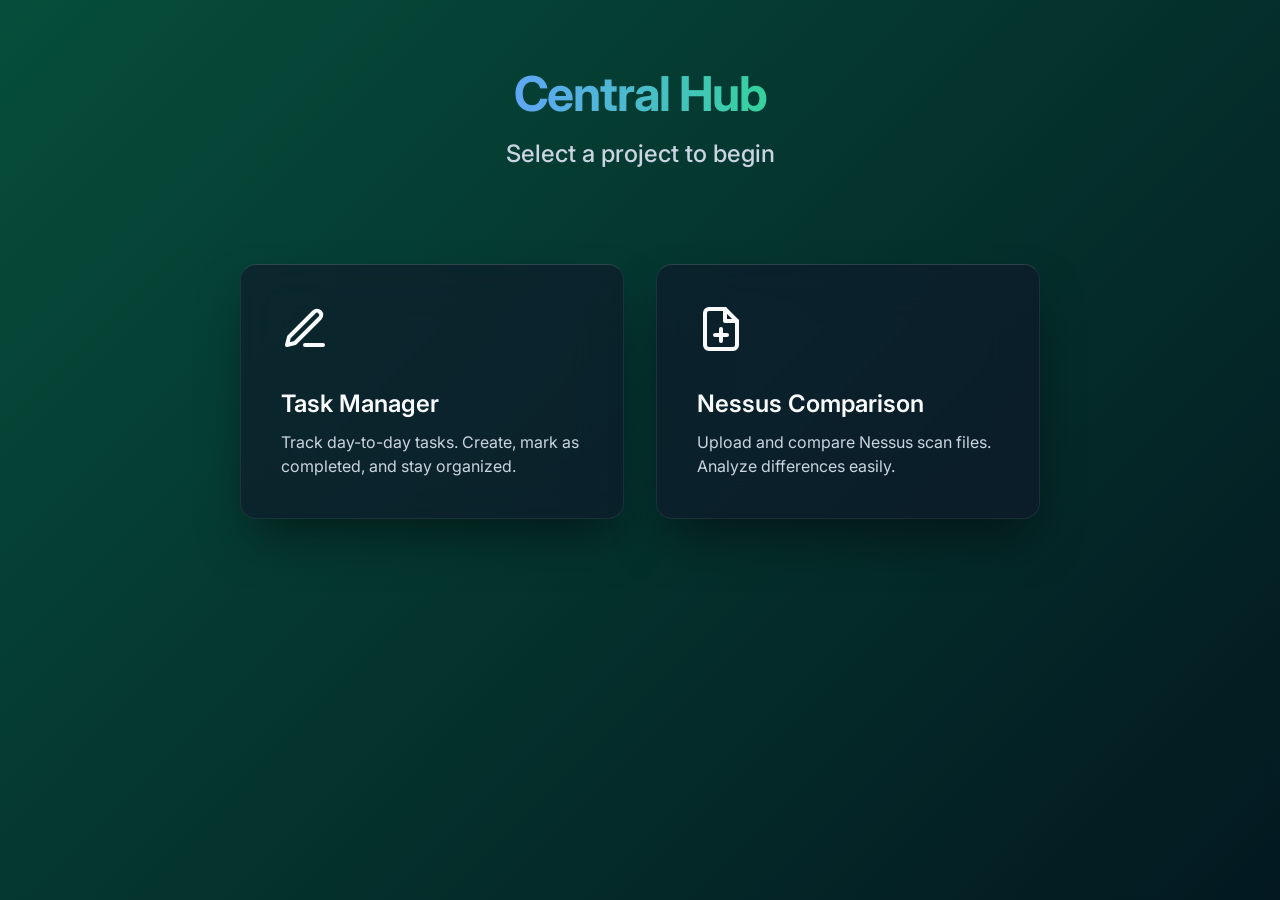
<file: index.html>
<!DOCTYPE html>
<html lang="en">
<head>
    <meta charset="UTF-8">
    <meta name="viewport" content="width=device-width, initial-scale=1.0">
    <title>Central Hub</title>
    <link rel="stylesheet" href="css/style.css">
    <style>
        .projects-grid {
            display: grid;
            grid-template-columns: repeat(auto-fit, minmax(300px, 1fr));
            gap: 2rem;
            width: 100%;
            max-width: 800px;
            margin-top: 2rem;
        }

        .project-card {
            display: flex;
            flex-direction: column;
            padding: 2.5rem;
            text-decoration: none;
            color: inherit;
            transition: all 0.3s cubic-bezier(0.4, 0, 0.2, 1);
            position: relative;
            overflow: hidden;
            animation: fadeInUp 0.8s ease-out 0.4s both;
        }

        .project-card:nth-child(2) {
            animation-delay: 0.6s;
        }

        .project-card::before {
            content: '';
            position: absolute;
            top: 0;
            left: 0;
            width: 100%;
            height: 100%;
            background: linear-gradient(135deg, rgba(255,255,255,0.1) 0%, rgba(255,255,255,0) 100%);
            z-index: 1;
            transition: opacity 0.3s ease;
            opacity: 0;
        }

        .project-card:hover {
            transform: translateY(-10px) scale(1.02);
            box-shadow: var(--shadow-glow);
            border-color: rgba(59, 130, 246, 0.4);
        }

        .project-card:hover::before {
            opacity: 1;
        }

        .project-icon {
            font-size: 3rem;
            margin-bottom: 1.5rem;
            z-index: 2;
        }

        .project-title {
            font-size: 1.5rem;
            font-weight: 600;
            margin-bottom: 0.75rem;
            z-index: 2;
        }

        .project-desc {
            color: var(--text-secondary);
            line-height: 1.5;
            z-index: 2;
        }

        /* Distinctive colors for icons */
        .task-icon {
            background: linear-gradient(135deg, #60a5fa, #3b82f6);
            -webkit-background-clip: text;
            -webkit-text-fill-color: transparent;
        }

        .nessus-icon {
            background: linear-gradient(135deg, #34d399, #10b981);
            -webkit-background-clip: text;
            -webkit-text-fill-color: transparent;
        }
    </style>
</head>
<body>
    <div class="container">
        <header>
            <h1>Central Hub</h1>
            <h2>Select a project to begin</h2>
        </header>

        <div class="projects-grid">
            <a href="task-manager.html" target="_blank" class="project-card glass-card">
                <div class="project-icon task-icon">
                    <svg xmlns="http://www.w3.org/2000/svg" width="48" height="48" viewBox="0 0 24 24" fill="none" stroke="currentColor" stroke-width="2" stroke-linecap="round" stroke-linejoin="round"><path d="M12 20h9"/><path d="M16.5 3.5a2.12 2.12 0 0 1 3 3L7 19l-4 1 1-4 Z"/></svg>
                </div>
                <div class="project-title">Task Manager</div>
                <div class="project-desc">Track day-to-day tasks. Create, mark as completed, and stay organized.</div>
            </a>

            <a href="nessus-comparison.html" target="_blank" class="project-card glass-card">
                <div class="project-icon nessus-icon">
                    <svg xmlns="http://www.w3.org/2000/svg" width="48" height="48" viewBox="0 0 24 24" fill="none" stroke="currentColor" stroke-width="2" stroke-linecap="round" stroke-linejoin="round"><path d="M14 2H6a2 2 0 0 0-2 2v16a2 2 0 0 0 2 2h12a2 2 0 0 0 2-2V8z"/><polyline points="14 2 14 8 20 8"/><line x1="12" y1="18" x2="12" y2="12"/><line x1="9" y1="15" x2="15" y2="15"/></svg>
                </div>
                <div class="project-title">Nessus Comparison</div>
                <div class="project-desc">Upload and compare Nessus scan files. Analyze differences easily.</div>
            </a>
        </div>
    </div>
</body>
</html>
</file>
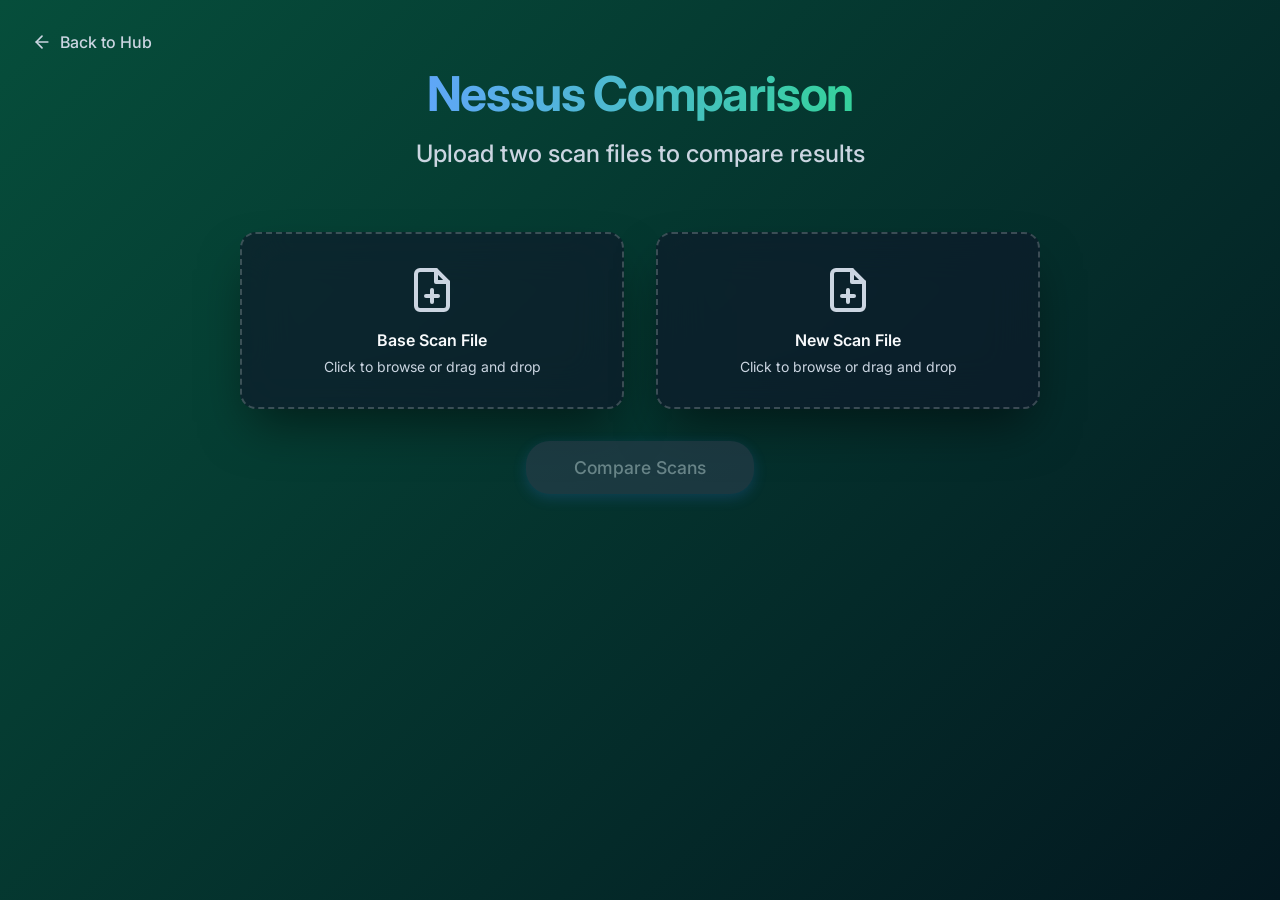
<file: nessus-comparison.html>
<!DOCTYPE html>
<html lang="en">
<head>
    <meta charset="UTF-8">
    <meta name="viewport" content="width=device-width, initial-scale=1.0">
    <title>Nessus Comparison</title>
    <link rel="stylesheet" href="css/style.css">
    <link rel="stylesheet" href="css/nessus-comparison.css">
</head>
<body>
    <a href="index.html" class="nav-back">
        <svg xmlns="http://www.w3.org/2000/svg" width="24" height="24" viewBox="0 0 24 24" fill="none" stroke="currentColor" stroke-width="2" stroke-linecap="round" stroke-linejoin="round"><line x1="19" y1="12" x2="5" y2="12"></line><polyline points="12 19 5 12 12 5"></polyline></svg>
        Back to Hub
    </a>

    <div class="container">
        <header>
            <h1>Nessus Comparison</h1>
            <h2>Upload two scan files to compare results</h2>
        </header>

        <div class="comparison-container">
            <div class="upload-section">
                <!-- File 1 Dropzone -->
                <div class="glass-card upload-card" id="dropzone1">
                    <input type="file" id="file1" class="file-input" accept=".nessus,.csv,.xml">
                    <svg class="upload-icon" xmlns="http://www.w3.org/2000/svg" width="48" height="48" viewBox="0 0 24 24" fill="none" stroke="currentColor" stroke-width="2" stroke-linecap="round" stroke-linejoin="round"><path d="M14 2H6a2 2 0 0 0-2 2v16a2 2 0 0 0 2 2h12a2 2 0 0 0 2-2V8z"></path><polyline points="14 2 14 8 20 8"></polyline><line x1="12" y1="18" x2="12" y2="12"></line><line x1="9" y1="15" x2="15" y2="15"></line></svg>
                    <div class="upload-title">Base Scan File</div>
                    <div class="upload-desc">Click to browse or drag and drop</div>
                    <div class="file-status" id="status1"></div>
                </div>

                <!-- File 2 Dropzone -->
                <div class="glass-card upload-card" id="dropzone2">
                    <input type="file" id="file2" class="file-input" accept=".nessus,.csv,.xml">
                    <svg class="upload-icon" xmlns="http://www.w3.org/2000/svg" width="48" height="48" viewBox="0 0 24 24" fill="none" stroke="currentColor" stroke-width="2" stroke-linecap="round" stroke-linejoin="round"><path d="M14 2H6a2 2 0 0 0-2 2v16a2 2 0 0 0 2 2h12a2 2 0 0 0 2-2V8z"></path><polyline points="14 2 14 8 20 8"></polyline><line x1="12" y1="18" x2="12" y2="12"></line><line x1="9" y1="15" x2="15" y2="15"></line></svg>
                    <div class="upload-title">New Scan File</div>
                    <div class="upload-desc">Click to browse or drag and drop</div>
                    <div class="file-status" id="status2"></div>
                </div>
            </div>

            <div class="action-section">
                <button id="compare-btn" class="btn btn-primary btn-large btn-disabled" disabled>
                    Compare Scans
                </button>
            </div>
        </div>
    </div>

    <script src="js/nessus-comparison.js"></script>
</body>
</html>
</file>
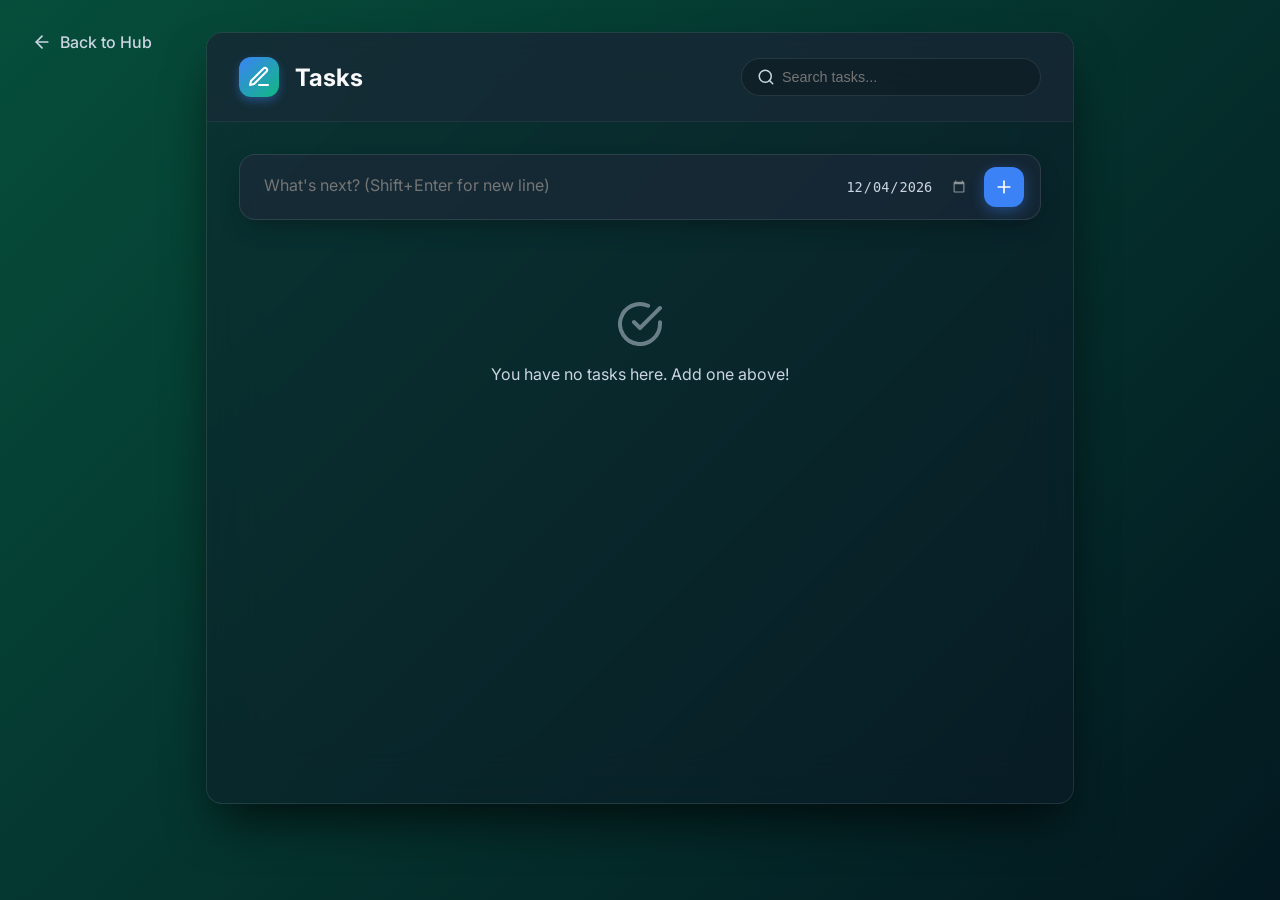
<file: task-manager.html>
<!DOCTYPE html>
<html lang="en">
<head>
    <meta charset="UTF-8">
    <meta name="viewport" content="width=device-width, initial-scale=1.0">
    <title>Task Manager</title>
    <link rel="stylesheet" href="css/style.css">
    <link rel="stylesheet" href="css/task-manager.css">
</head>
<body>
    <a href="index.html" class="nav-back">
        <svg xmlns="http://www.w3.org/2000/svg" width="24" height="24" viewBox="0 0 24 24" fill="none" stroke="currentColor" stroke-width="2" stroke-linecap="round" stroke-linejoin="round"><line x1="19" y1="12" x2="5" y2="12"></line><polyline points="12 19 5 12 12 5"></polyline></svg>
        Back to Hub
    </a>

    <div class="app-container">
        <div class="app-window glass-card">
            <!-- App Header -->
            <div class="app-header">
                <div class="app-title">
                    <div class="app-icon">
                        <svg xmlns="http://www.w3.org/2000/svg" width="24" height="24" viewBox="0 0 24 24" fill="none" stroke="currentColor" stroke-width="2" stroke-linecap="round" stroke-linejoin="round"><path d="M12 20h9"/><path d="M16.5 3.5a2.12 2.12 0 0 1 3 3L7 19l-4 1 1-4 Z"/></svg>
                    </div>
                    <h1>Tasks</h1>
                </div>
                <div class="search-container">
                    <div class="search-wrapper">
                        <svg class="search-icon" xmlns="http://www.w3.org/2000/svg" width="18" height="18" viewBox="0 0 24 24" fill="none" stroke="currentColor" stroke-width="2" stroke-linecap="round" stroke-linejoin="round"><circle cx="11" cy="11" r="8"></circle><line x1="21" y1="21" x2="16.65" y2="16.65"></line></svg>
                        <input type="search" id="search-input" placeholder="Search tasks...">
                    </div>
                </div>
            </div>

            <!-- Command Bar -->
            <div class="command-bar-wrapper">
                <form id="task-form" class="command-bar">
                    <div class="cmd-input-wrapper">
                        <textarea id="task-input" placeholder="What's next? (Shift+Enter for new line)" required rows="1"></textarea>
                    </div>
                    <div class="cmd-controls">
                        <div class="cmd-date-wrapper">
                            <input type="date" id="task-date" required>
                        </div>
                        <button type="submit" class="btn btn-primary cmd-submit" aria-label="Add Task">
                            <svg xmlns="http://www.w3.org/2000/svg" width="20" height="20" viewBox="0 0 24 24" fill="none" stroke="currentColor" stroke-width="2" stroke-linecap="round" stroke-linejoin="round"><line x1="12" y1="5" x2="12" y2="19"></line><line x1="5" y1="12" x2="19" y2="12"></line></svg>
                        </button>
                    </div>
                </form>
            </div>

            <!-- Task List -->
            <div class="app-body">
                <div id="task-list" class="task-list">
                    <!-- Tasks will be injected here via JS -->
                </div>
            </div>
        </div>
    </div>

    <script src="js/task-manager.js"></script>
</body>
</html>
</file>
<file: css/style.css>
@import url('https://fonts.googleapis.com/css2?family=Inter:wght@300;400;500;600;700&display=swap');

:root {
    --bg-primary: #0f172a;
    --bg-secondary: #1e293b;
    --bg-tertiary: #334155;
    --text-primary: #f8fafc;
    --text-secondary: #cbd5e1;
    --accent-primary: #3b82f6;
    --accent-hover: #2563eb;
    --success: #10b981;
    --danger: #ef4444;
    --border-color: rgba(255, 255, 255, 0.1);
    
    --shadow-sm: 0 1px 2px 0 rgb(0 0 0 / 0.05);
    --shadow-md: 0 4px 6px -1px rgb(0 0 0 / 0.1), 0 2px 4px -2px rgb(0 0 0 / 0.1);
    --shadow-lg: 0 10px 15px -3px rgb(0 0 0 / 0.1), 0 4px 6px -4px rgb(0 0 0 / 0.1);
    --shadow-glow: 0 0 15px rgba(59, 130, 246, 0.5);
    
    --radius-md: 0.5rem;
    --radius-lg: 1rem;
    --radius-xl: 1.5rem;
}

* {
    margin: 0;
    padding: 0;
    box-sizing: border-box;
}

body {
    font-family: 'Inter', sans-serif;
    background: linear-gradient(-45deg, #0f172a, #1e1b4b, #020617, #064e3b);
    background-size: 400% 400%;
    animation: gradientBG 15s ease infinite;
    color: var(--text-primary);
    min-height: 100vh;
    display: flex;
    flex-direction: column;
    align-items: center;
    overflow-x: hidden;
    position: relative;
}

@keyframes gradientBG {
    0% { background-position: 0% 50%; }
    50% { background-position: 100% 50%; }
    100% { background-position: 0% 50%; }
}

.container {
    width: 100%;
    max-width: 1200px;
    padding: 2rem;
    display: flex;
    flex-direction: column;
    align-items: center;
}

header {
    margin-bottom: 4rem;
    text-align: center;
    margin-top: 2rem;
}

h1 {
    font-size: 3rem;
    font-weight: 700;
    letter-spacing: -0.025em;
    background: linear-gradient(to right, #60a5fa, #34d399);
    -webkit-background-clip: text;
    background-clip: text;
    color: transparent;
    margin-bottom: 1rem;
    animation: fadeInDown 0.8s ease-out;
}

h2 {
    font-size: 1.5rem;
    font-weight: 500;
    color: var(--text-secondary);
    animation: fadeInUp 0.8s ease-out 0.2s both;
}

/* Base button styles */
.btn {
    display: inline-flex;
    align-items: center;
    justify-content: center;
    padding: 0.75rem 1.5rem;
    font-weight: 500;
    border-radius: var(--radius-md);
    border: none;
    cursor: pointer;
    transition: all 0.2s ease;
    font-family: 'Inter', sans-serif;
    font-size: 1rem;
}

.btn-primary {
    background-color: var(--accent-primary);
    color: white;
    box-shadow: 0 4px 14px 0 rgba(59, 130, 246, 0.39);
}

.btn-primary:hover {
    background-color: var(--accent-hover);
    transform: translateY(-2px);
    box-shadow: 0 6px 20px rgba(59, 130, 246, 0.4);
}

.btn-primary:active {
    transform: translateY(0);
}

/* Glassmorphism card */
.glass-card {
    background: rgba(15, 23, 42, 0.6);
    backdrop-filter: blur(24px);
    -webkit-backdrop-filter: blur(24px);
    border: 1px solid rgba(255, 255, 255, 0.08);
    border-top: 1px solid rgba(255, 255, 255, 0.15);
    border-radius: var(--radius-lg);
    box-shadow: 0 25px 50px -12px rgba(0, 0, 0, 0.5);
}

/* Shared form inputs */
.input-group {
    display: flex;
    flex-direction: column;
    gap: 0.5rem;
    margin-bottom: 1rem;
}

.input-group label {
    font-size: 0.875rem;
    font-weight: 500;
    color: var(--text-secondary);
}

input[type="text"], 
textarea {
    width: 100%;
    padding: 0.75rem 1rem;
    background-color: rgba(15, 23, 42, 0.5);
    border: 1px solid var(--border-color);
    border-radius: var(--radius-md);
    color: var(--text-primary);
    font-family: 'Inter', sans-serif;
    font-size: 1rem;
    transition: all 0.2s ease;
}

input[type="text"]:focus, 
textarea:focus {
    outline: none;
    border-color: var(--accent-primary);
    box-shadow: 0 0 0 3px rgba(59, 130, 246, 0.25);
}

/* Animations */
@keyframes fadeInUp {
    from {
        opacity: 0;
        transform: translateY(20px);
    }
    to {
        opacity: 1;
        transform: translateY(0);
    }
}

@keyframes fadeInDown {
    from {
        opacity: 0;
        transform: translateY(-20px);
    }
    to {
        opacity: 1;
        transform: translateY(0);
    }
}

@keyframes fadeIn {
    from {
        opacity: 0;
    }
    to {
        opacity: 1;
    }
}

.nav-back {
    position: absolute;
    top: 2rem;
    left: 2rem;
    color: var(--text-secondary);
    text-decoration: none;
    display: flex;
    align-items: center;
    gap: 0.5rem;
    font-weight: 500;
    transition: color 0.2s ease;
}

.nav-back:hover {
    color: var(--accent-primary);
}

.nav-back svg {
    width: 20px;
    height: 20px;
}
</file>
<file: css/nessus-comparison.css>
.comparison-container {
    width: 100%;
    max-width: 800px;
    margin: 0 auto;
}

.upload-section {
    display: flex;
    gap: 2rem;
    margin-bottom: 2rem;
}

@media (max-width: 768px) {
    .upload-section {
        flex-direction: column;
    }
}

.upload-card {
    flex: 1;
    padding: 2rem;
    display: flex;
    flex-direction: column;
    align-items: center;
    justify-content: center;
    text-align: center;
    border: 2px dashed rgba(255, 255, 255, 0.2);
    transition: all 0.3s ease;
    cursor: pointer;
    animation: fadeInUp 0.6s ease-out;
}

.upload-card:hover, .upload-card.dragover {
    border-color: var(--accent-primary);
    background-color: rgba(59, 130, 246, 0.05);
}

.upload-icon {
    color: var(--text-secondary);
    margin-bottom: 1rem;
    transition: color 0.3s ease;
}

.upload-card:hover .upload-icon, .upload-card.dragover .upload-icon {
    color: var(--accent-primary);
}

.upload-title {
    font-weight: 600;
    margin-bottom: 0.5rem;
}

.upload-desc {
    font-size: 0.875rem;
    color: var(--text-secondary);
}

.file-input {
    display: none;
}

.action-section {
    display: flex;
    justify-content: center;
    margin-top: 2rem;
    animation: fadeInUp 0.6s ease-out 0.2s both;
}

.btn-large {
    padding: 1rem 3rem;
    font-size: 1.1rem;
    border-radius: var(--radius-xl);
}

.btn-disabled {
    opacity: 0.5;
    cursor: not-allowed;
    background-color: var(--bg-tertiary);
    color: var(--text-secondary);
}

.btn-disabled:hover {
    transform: none;
    box-shadow: none;
}

.file-status {
    margin-top: 1rem;
    font-size: 0.875rem;
    color: var(--success);
    font-weight: 500;
    display: none;
}

.file-status.visible {
    display: block;
    animation: fadeIn 0.3s ease-out;
}
</file>
<file: css/task-manager.css>
/* App Container & Window */
.app-container {
    width: 100%;
    max-width: 900px;
    margin: 2rem auto;
    padding: 0 1rem;
    height: calc(100vh - 8rem);
    display: flex;
    flex-direction: column;
}

.app-window {
    flex: 1;
    display: flex;
    flex-direction: column;
    overflow: hidden;
    background: rgba(15, 23, 42, 0.4);
    box-shadow: 0 25px 50px -12px rgba(0, 0, 0, 0.7);
    border: 1px solid rgba(255, 255, 255, 0.1);
}

/* App Header */
.app-header {
    display: flex;
    justify-content: space-between;
    align-items: center;
    padding: 1.5rem 2rem;
    background: rgba(30, 41, 59, 0.5);
    border-bottom: 1px solid rgba(255, 255, 255, 0.05);
}

.app-title {
    display: flex;
    align-items: center;
    gap: 1rem;
}

.app-icon {
    display: flex;
    align-items: center;
    justify-content: center;
    width: 40px;
    height: 40px;
    border-radius: 12px;
    background: linear-gradient(135deg, #3b82f6, #10b981);
    color: white;
    box-shadow: 0 4px 10px rgba(59, 130, 246, 0.4);
}

.app-title h1 {
    font-size: 1.5rem;
    margin: 0;
    background: none;
    -webkit-text-fill-color: var(--text-primary);
    color: var(--text-primary);
    letter-spacing: normal;
    animation: none;
}

/* Search */
.search-container {
    width: 300px;
}

.search-wrapper {
    position: relative;
    display: flex;
    align-items: center;
}

.search-icon {
    position: absolute;
    left: 1rem;
    color: var(--text-secondary);
    pointer-events: none;
    transition: color 0.3s ease;
}

.search-wrapper input[type="search"] {
    width: 100%;
    padding: 0.6rem 1rem 0.6rem 2.5rem;
    background-color: rgba(0, 0, 0, 0.2);
    border: 1px solid rgba(255, 255, 255, 0.1);
    border-radius: 20px;
    color: var(--text-primary);
    font-size: 0.9rem;
    transition: all 0.3s ease;
}

.search-wrapper:focus-within input[type="search"] {
    background-color: rgba(0, 0, 0, 0.4);
    border-color: var(--accent-primary);
    box-shadow: 0 0 0 2px rgba(59, 130, 246, 0.2);
}

.search-wrapper:focus-within .search-icon {
    color: var(--accent-primary);
}

/* Command Bar (Floating Input) */
.command-bar-wrapper {
    padding: 2rem 2rem 0;
}

.command-bar {
    display: flex;
    align-items: flex-end;
    background: rgba(30, 41, 59, 0.6);
    border: 1px solid rgba(255, 255, 255, 0.1);
    border-radius: 16px;
    padding: 0.5rem;
    box-shadow: 0 10px 25px -5px rgba(0, 0, 0, 0.3);
    transition: all 0.3s ease;
}

.command-bar:focus-within {
    border-color: rgba(59, 130, 246, 0.5);
    box-shadow: 0 10px 30px rgba(59, 130, 246, 0.2);
    background: rgba(30, 41, 59, 0.8);
}

.cmd-input-wrapper {
    flex: 1;
}

#task-input {
    width: 100%;
    background: transparent;
    border: none;
    color: var(--text-primary);
    font-size: 1rem;
    padding: 0.75rem 1rem;
    resize: none;
    min-height: 44px;
    max-height: 150px;
}

#task-input:focus {
    outline: none;
    box-shadow: none;
}

.cmd-controls {
    display: flex;
    align-items: center;
    gap: 0.5rem;
    padding: 0.25rem 0.5rem;
}

.cmd-date-wrapper input[type="date"] {
    background: transparent;
    border: none;
    color: var(--text-secondary);
    padding: 0.5rem;
    font-size: 0.85rem;
    cursor: pointer;
    border-radius: 8px;
}

.cmd-date-wrapper input[type="date"]:hover,
.cmd-date-wrapper input[type="date"]:focus {
    background: rgba(255, 255, 255, 0.05);
    outline: none;
    color: var(--text-primary);
}

.cmd-date-wrapper input[type="date"]::-webkit-calendar-picker-indicator {
    filter: invert(1);
    opacity: 0.5;
    cursor: pointer;
}

.cmd-submit {
    width: 40px;
    height: 40px;
    padding: 0;
    border-radius: 12px;
    display: flex;
    align-items: center;
    justify-content: center;
    background: var(--accent-primary);
}

/* Task List & Body */
.app-body {
    flex: 1;
    overflow-y: auto;
    padding: 1rem 2rem 2rem;
    scrollbar-width: thin;
    scrollbar-color: rgba(255, 255, 255, 0.2) transparent;
}

.app-body::-webkit-scrollbar {
    width: 6px;
}
.app-body::-webkit-scrollbar-thumb {
    background-color: rgba(255, 255, 255, 0.2);
    border-radius: 10px;
}

.date-header {
    margin-top: 2rem;
    margin-bottom: 1rem;
    font-size: 0.85rem;
    text-transform: uppercase;
    letter-spacing: 0.05em;
    font-weight: 600;
    color: var(--accent-primary);
    display: flex;
    align-items: center;
    gap: 1rem;
}

.date-header::after {
    content: '';
    flex: 1;
    height: 1px;
    background: linear-gradient(to right, rgba(59, 130, 246, 0.3), transparent);
}

.date-header:first-of-type {
    margin-top: 1rem;
}

.task-list {
    display: flex;
    flex-direction: column;
    gap: 0.75rem;
}

.task-item {
    background: rgba(30, 41, 59, 0.4);
    border: 1px solid rgba(255, 255, 255, 0.05);
    border-radius: 12px;
    padding: 1rem 1.25rem;
    display: flex;
    align-items: flex-start;
    justify-content: space-between;
    gap: 1rem;
    transition: all 0.2s cubic-bezier(0.4, 0, 0.2, 1);
}

.task-item:hover {
    transform: translateY(-2px);
    background: rgba(30, 41, 59, 0.8);
    border-color: rgba(255, 255, 255, 0.1);
    box-shadow: 0 10px 15px -3px rgba(0, 0, 0, 0.2);
}

.task-item.completed {
    opacity: 0.5;
}

.task-content {
    display: flex;
    align-items: flex-start;
    gap: 1rem;
    flex: 1;
}

/* Custom Animated Checkbox */
.custom-checkbox {
    position: relative;
    cursor: pointer;
    margin-top: 2px;
}

.custom-checkbox input {
    position: absolute;
    opacity: 0;
    cursor: pointer;
    height: 0;
    width: 0;
}

.checkbox-svg {
    width: 24px;
    height: 24px;
    border: 2px solid var(--text-secondary);
    border-radius: 6px;
    transition: all 0.3s ease;
    display: block;
}

.checkbox-svg path {
    fill: none;
    stroke: white;
    stroke-width: 3;
    stroke-linecap: round;
    stroke-linejoin: round;
    stroke-dasharray: 24;
    stroke-dashoffset: 24;
    transition: stroke-dashoffset 0.4s cubic-bezier(0.4, 0, 0.2, 1);
}

.custom-checkbox input:checked ~ .checkbox-svg {
    background-color: var(--success);
    border-color: var(--success);
}

.custom-checkbox input:checked ~ .checkbox-svg path {
    stroke-dashoffset: 0;
}

.task-text {
    font-size: 1rem;
    line-height: 1.5;
    word-break: break-word;
    white-space: pre-wrap;
    transition: all 0.3s ease;
    color: var(--text-primary);
}

.task-item.completed .task-text {
    text-decoration: line-through;
    color: var(--text-secondary);
}

.delete-btn {
    background: none;
    border: none;
    color: var(--text-secondary);
    cursor: pointer;
    padding: 0.5rem;
    border-radius: 8px;
    transition: all 0.2s ease;
    display: flex;
    align-items: center;
    justify-content: center;
    opacity: 0;
}

.task-item:hover .delete-btn {
    opacity: 1;
}

.delete-btn:hover {
    color: var(--danger);
    background-color: rgba(239, 68, 68, 0.15);
}

.empty-state {
    text-align: center;
    padding: 4rem 2rem;
    color: var(--text-secondary);
    display: flex;
    flex-direction: column;
    align-items: center;
    gap: 1rem;
}

.empty-state svg {
    width: 48px;
    height: 48px;
    opacity: 0.5;
}
</file>
